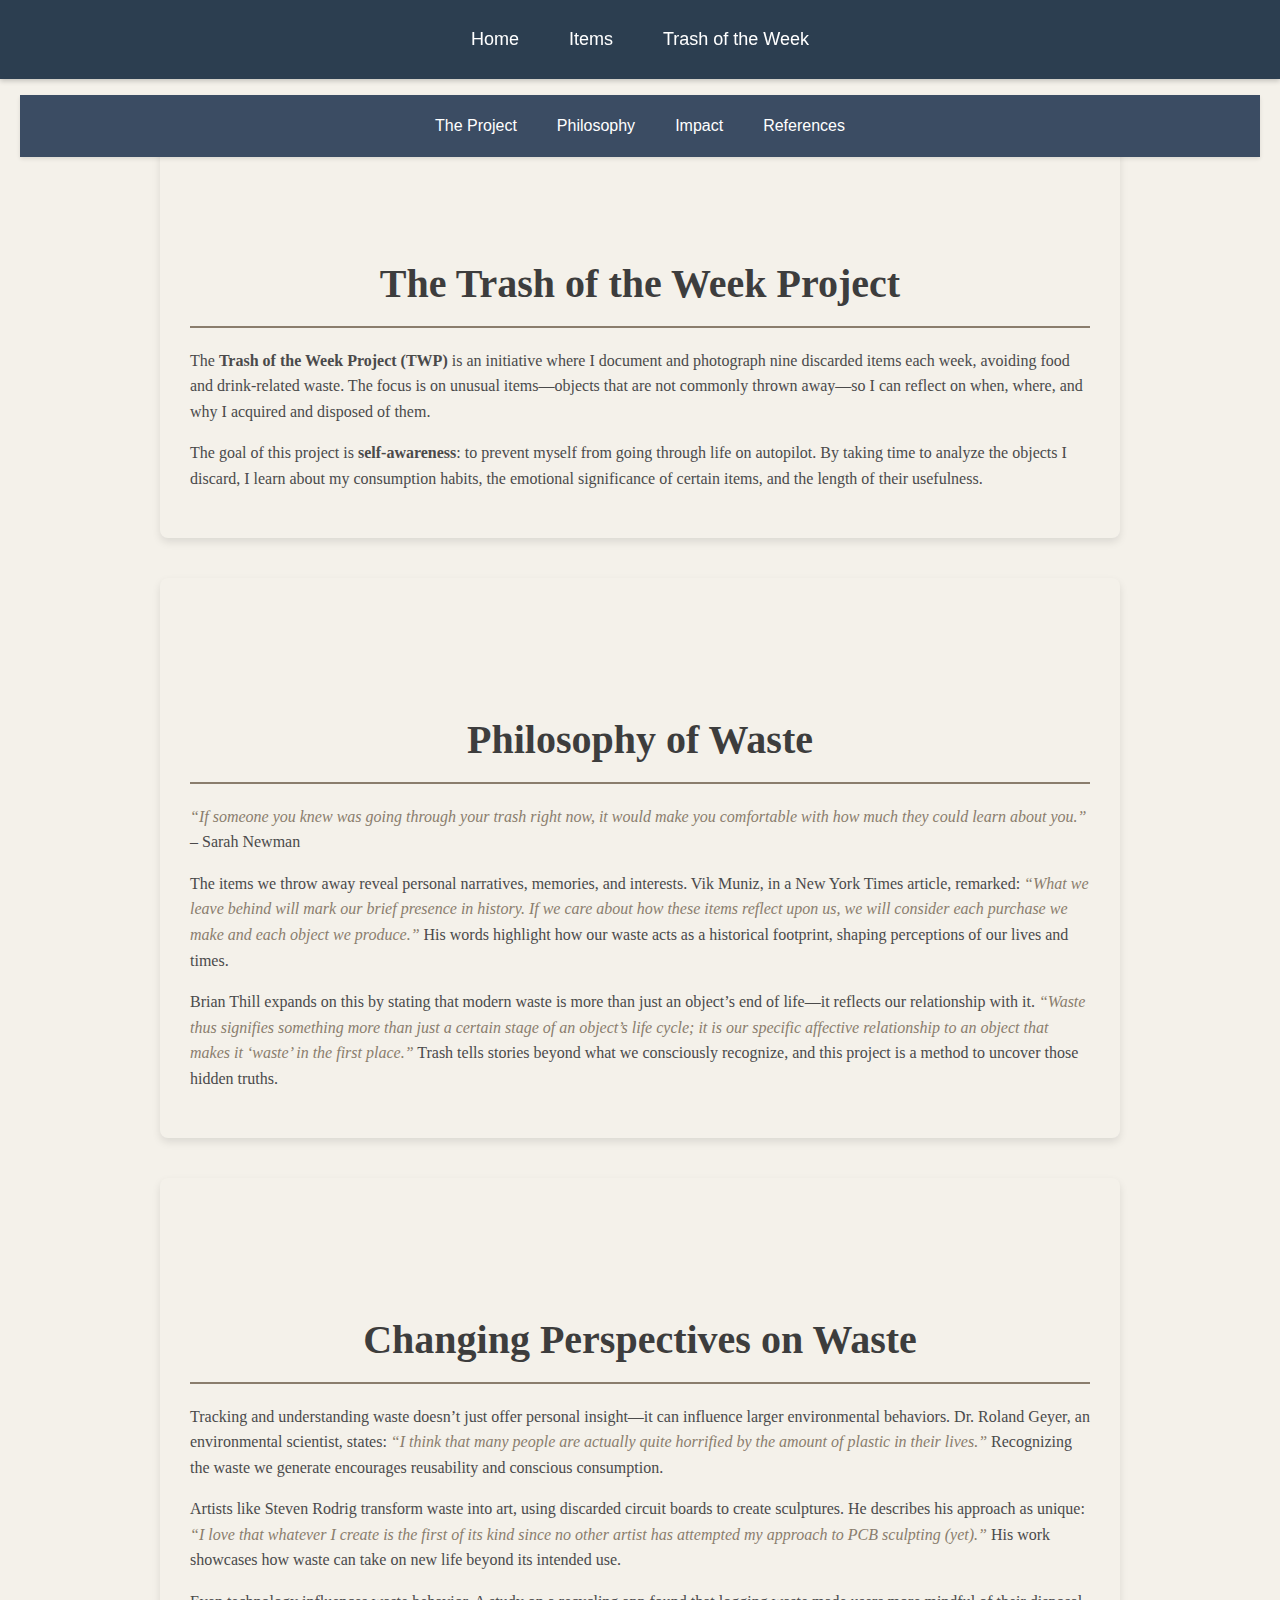
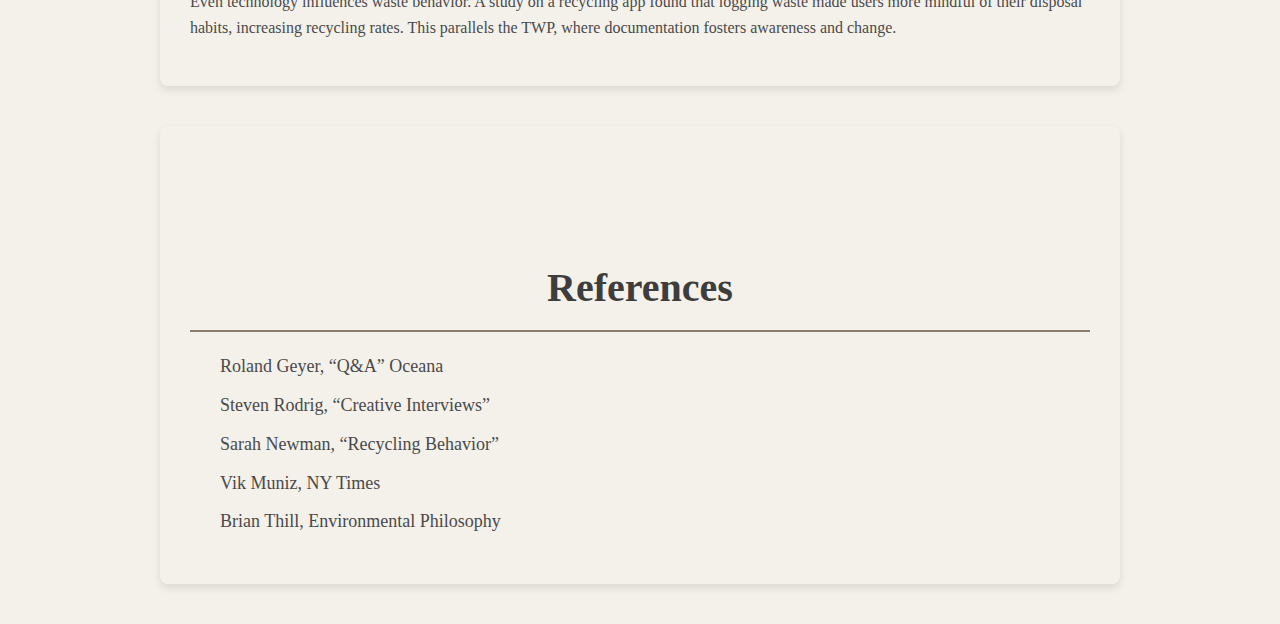
<file: about.html>
<!DOCTYPE html>
<html lang="en">
<head>
    <meta charset="UTF-8">
    <meta name="viewport" content="width=device-width, initial-scale=1.0">
    <title>About - Trash of the Week</title>
    <link rel="stylesheet" href="clean.css">
</head>
<body>
    <nav class="navbar">
        <div class="nav-links">
            <a href="homepage.html">Home</a>
            <a href="items.html">Items</a>
            <a href="totw.html">Trash of the Week</a>
        </div>
    </nav>
    
    <nav class="sub-navbar">
        <div class="sub-nav-links">
            <a href="#project">The Project</a>
            <a href="#philosophy">Philosophy</a>
            <a href="#impact">Impact</a>
            <a href="#references">References</a>
        </div>
    </nav>
    
    <section id="project" class="about-section">
        <h2 class="section-title">The Trash of the Week Project</h2>
        <p>
            The <strong>Trash of the Week Project (TWP)</strong> is an initiative where I document and photograph nine discarded items each week, 
            avoiding food and drink-related waste. The focus is on unusual items—objects that are not commonly thrown away—so I can reflect on when, 
            where, and why I acquired and disposed of them.
        </p>
        <p>
            The goal of this project is <strong>self-awareness</strong>: to prevent myself from going through life on autopilot. By taking time to analyze the objects I discard, 
            I learn about my consumption habits, the emotional significance of certain items, and the length of their usefulness.
        </p>
    </section>

    <section id="philosophy" class="about-section">
        <h2 class="section-title">Philosophy of Waste</h2>
        <p>
            <em>“If someone you knew was going through your trash right now, it would make you comfortable with how much they could learn about you.”</em> – Sarah Newman
        </p>
        <p>
            The items we throw away reveal personal narratives, memories, and interests. Vik Muniz, in a New York Times article, 
            remarked: <em>“What we leave behind will mark our brief presence in history. If we care about how these items reflect upon us, 
            we will consider each purchase we make and each object we produce.”</em> His words highlight how our waste acts as a historical footprint, 
            shaping perceptions of our lives and times.
        </p>
        <p>
            Brian Thill expands on this by stating that modern waste is more than just an object’s end of life—it reflects our relationship with it. 
            <em>“Waste thus signifies something more than just a certain stage of an object’s life cycle; it is our specific affective relationship to an object that makes it ‘waste’ in the first place.”</em> 
            Trash tells stories beyond what we consciously recognize, and this project is a method to uncover those hidden truths.
        </p>
    </section>

    <section id="impact" class="about-section">
        <h2 class="section-title">Changing Perspectives on Waste</h2>
        <p>
            Tracking and understanding waste doesn’t just offer personal insight—it can influence larger environmental behaviors. Dr. Roland Geyer, an environmental scientist, states: 
            <em>“I think that many people are actually quite horrified by the amount of plastic in their lives.”</em> Recognizing the waste we generate encourages reusability and conscious consumption.
        </p>
        <p>
            Artists like Steven Rodrig transform waste into art, using discarded circuit boards to create sculptures. He describes his approach as unique: 
            <em>“I love that whatever I create is the first of its kind since no other artist has attempted my approach to PCB sculpting (yet).”</em> 
            His work showcases how waste can take on new life beyond its intended use.
        </p>
        <p>
            Even technology influences waste behavior. A study on a recycling app found that logging waste made users more mindful of their disposal habits, increasing recycling rates. 
            This parallels the TWP, where documentation fosters awareness and change.
        </p>
    </section>

    <section id="references" class="about-section">
        <h2 class="section-title">References</h2>
        <ul>
            <li>Roland Geyer, “Q&A” Oceana</li>
            <li>Steven Rodrig, “Creative Interviews”</li>
            <li>Sarah Newman, “Recycling Behavior”</li>
            <li>Vik Muniz, NY Times</li>
            <li>Brian Thill, Environmental Philosophy</li>
        </ul>
    </section>
</body>
</html>
</file>
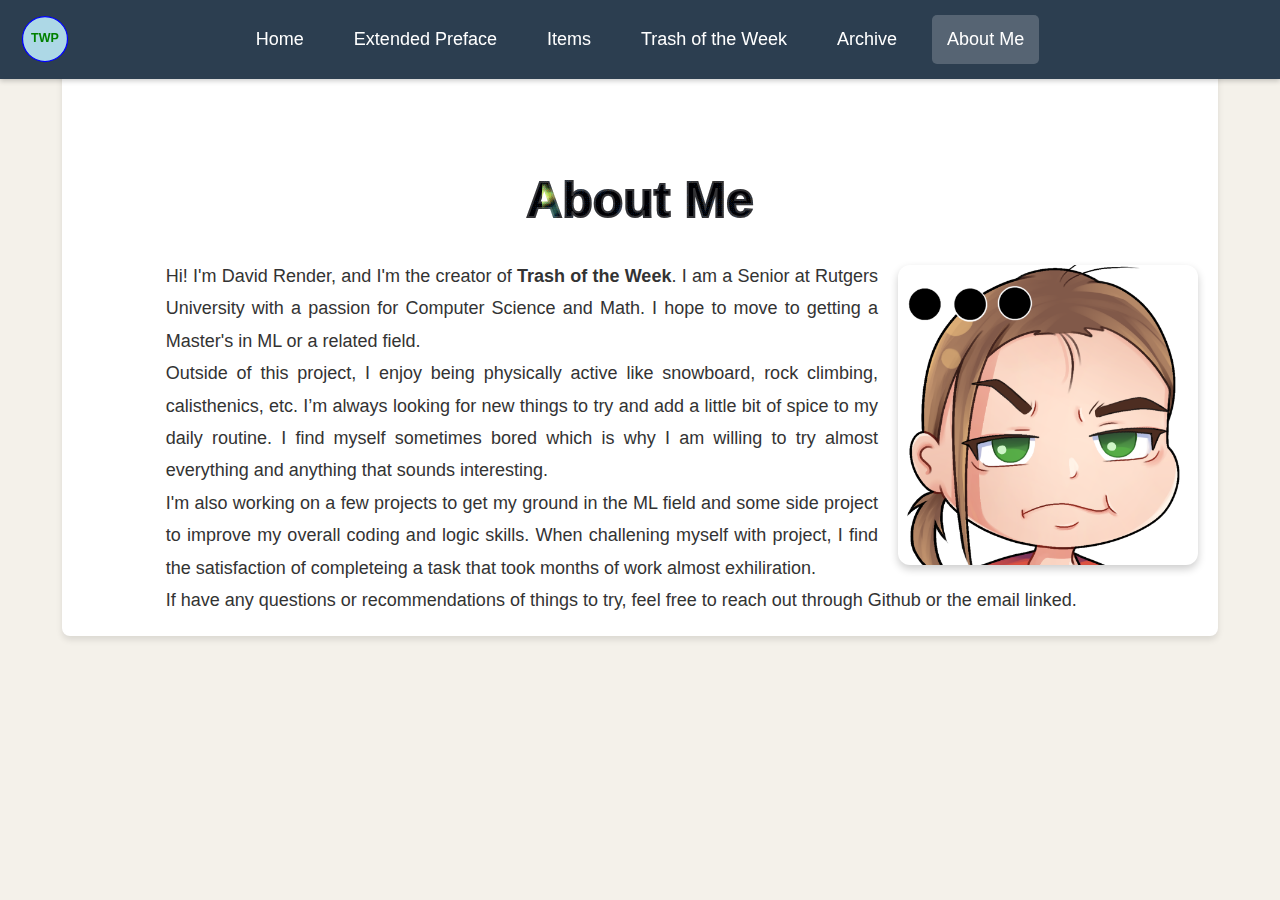
<file: aboutme.html>
<!DOCTYPE html>
<html lang="en">
<head>
    <meta charset="UTF-8">
    <meta name="viewport" content="width=device-width, initial-scale=1.0">
    <title>About Me</title>
    <link rel="stylesheet" href="clean.css">
    <link rel="stylesheet" href="https://cdnjs.cloudflare.com/ajax/libs/font-awesome/6.0.0/css/all.min.css">
</head>

<body>
    <nav class="navbar">
        <div class="nav-logo">
            <svg width="50" height="50" viewBox="0 0 200 200" xmlns="http://www.w3.org/2000/svg">
                <circle cx="100" cy="100" r="90" fill="lightblue" stroke="blue" stroke-width="5"/>
                <text x="50%" y="50%" font-size="50" font-weight="bold" fill="green" text-anchor="middle" alignment-baseline="middle">TWP</text>
            </svg>
        </div>
        <div class="nav-links">
            <a href="homepage.html">Home</a>
            <a href="extpreface.html">Extended Preface</a>
            <a href="items.html">Items</a>
            <a href="totw.html">Trash of the Week</a>
            <a href="archive.html">Archive</a>
            <a href="aboutme.html" class="current-page">About Me</a>
        </div>
    </nav>

    <div class="wrapper">
        <h1 class="aboutme-title">About Me</h1>
        
        <div class="about-me-section">
            <img src="./images/self-pic.jpg" alt="Profile Picture" class="profile-pic">
            
            <p>
                Hi! I'm David Render, and I'm the creator of <strong>Trash of the Week</strong>. 
                I am a Senior at Rutgers University with a passion for Computer Science and Math.
                I hope to move to getting a Master's in ML or a related field.
            </p>
            <p>
                Outside of this project, I enjoy being physically active like snowboard, rock climbing, calisthenics, etc. 
                I’m always looking for new things to try and add a little bit of spice to my daily routine.
                I find myself sometimes bored which is why I am willing to try almost everything and anything that sounds interesting.
            </p>
            <p>
                I'm also working on a few projects to get my ground in the ML field and some side project to improve my overall coding and logic skills.
                When challening myself with project, I find the satisfaction of completeing a task that took months of work almost exhiliration.
            </p>
            <p>
                If have any questions or recommendations of things to try, feel free to reach out through Github or the email linked.
            </p>
        </div>
    </div>
</body>
</html>
</file>
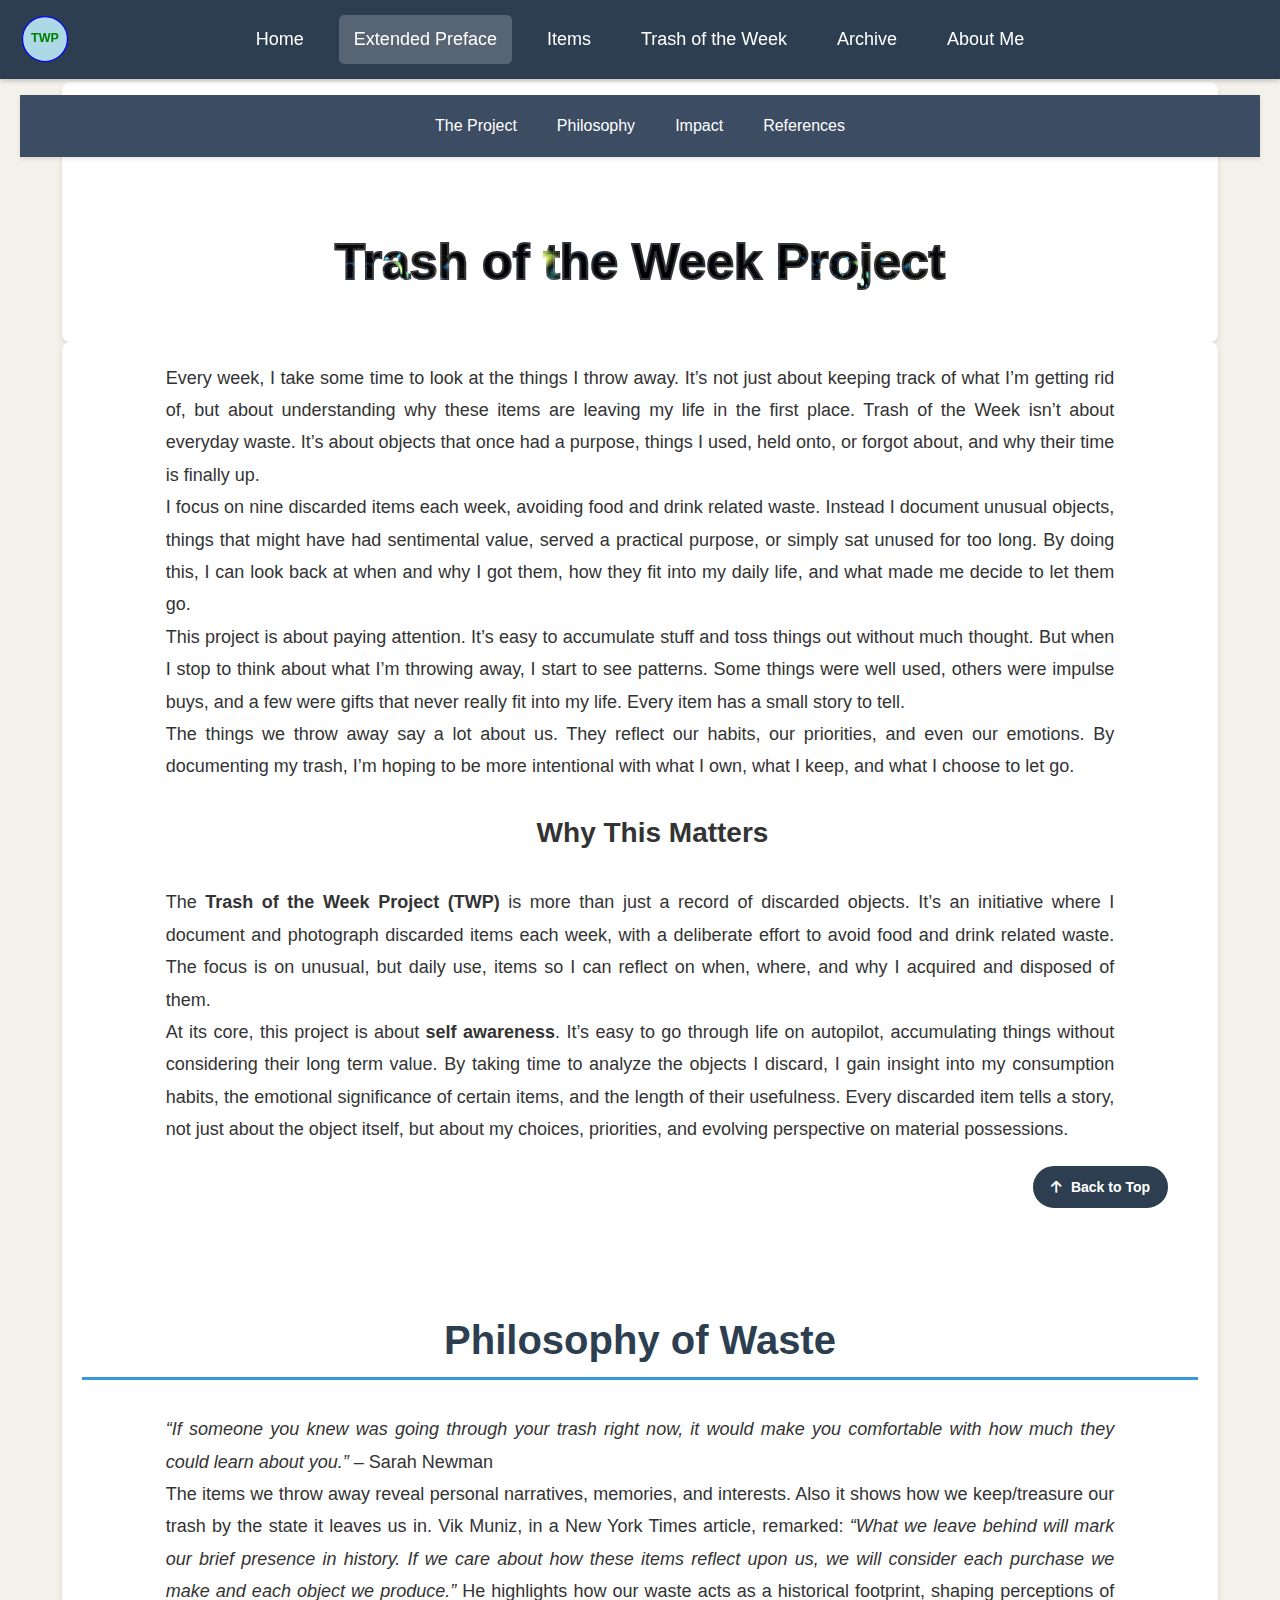
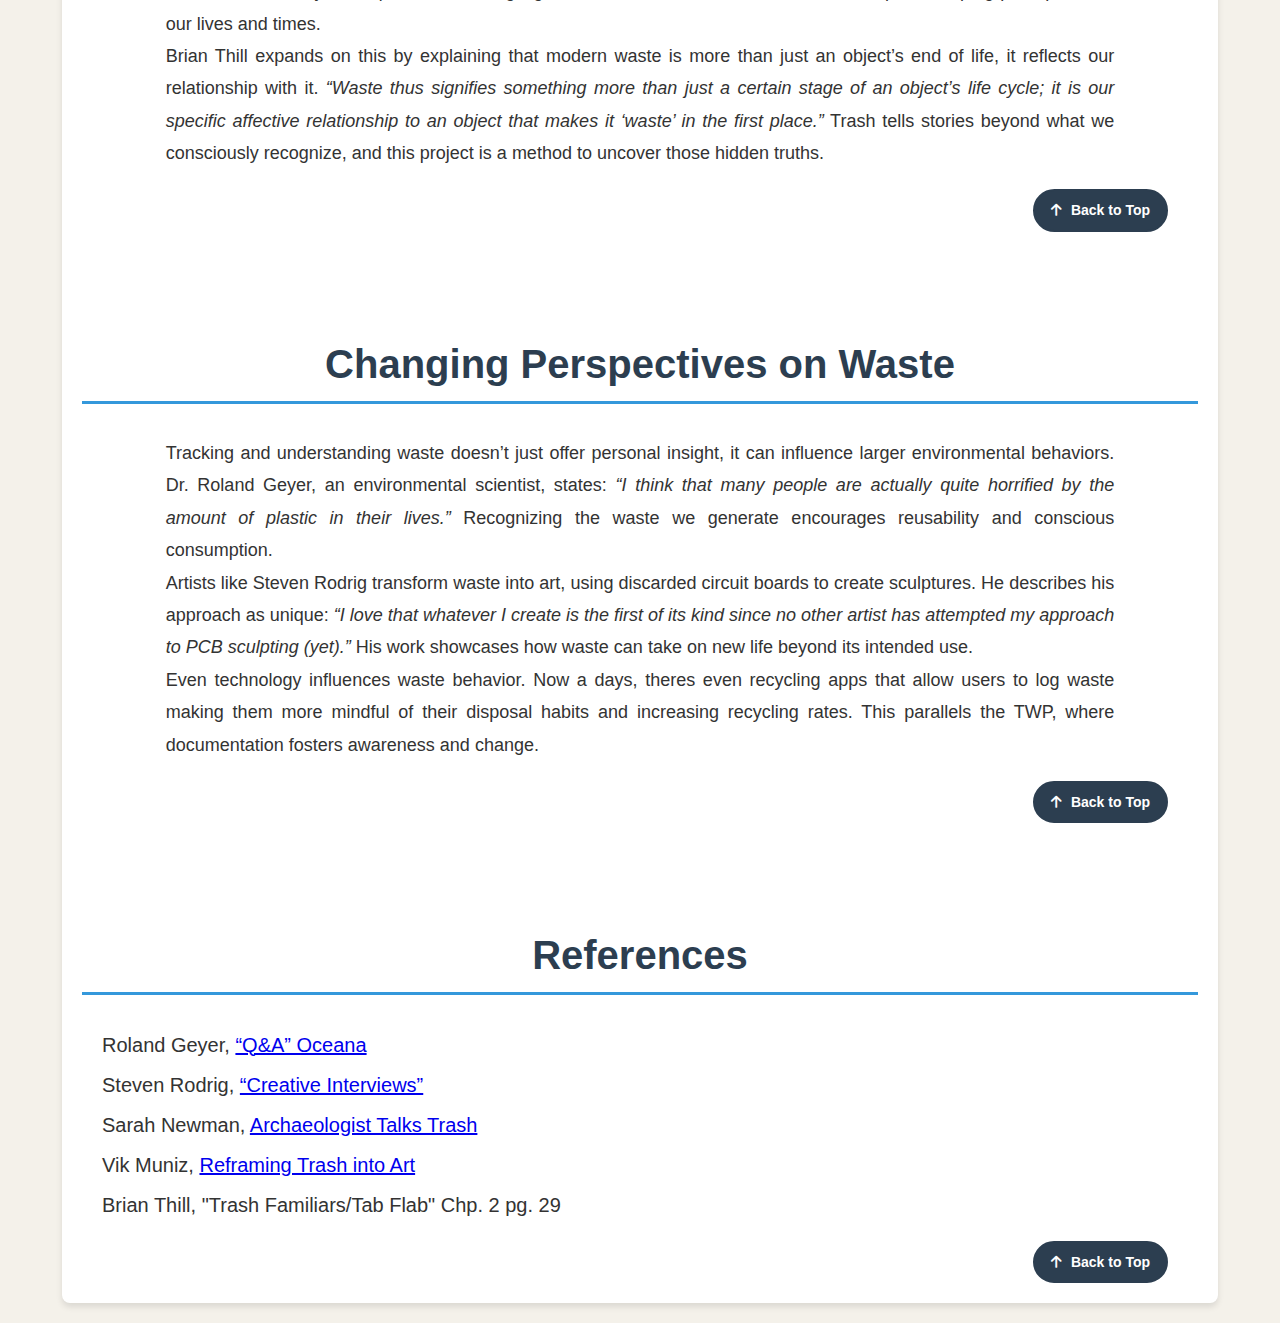
<file: extpreface.html>
<!DOCTYPE html>
<html lang="en">
<head>
    <meta charset="UTF-8">
    <meta name="viewport" content="width=device-width, initial-scale=1.0">
    <title>Expanded Preface</title>
    <link rel="stylesheet" href="clean.css">
    <link rel="stylesheet" href="https://cdnjs.cloudflare.com/ajax/libs/font-awesome/6.0.0/css/all.min.css">
</head>
<body>
    <nav class="navbar">
        <div class="nav-logo">
            <svg width="50" height="50" viewBox="0 0 200 200" xmlns="http://www.w3.org/2000/svg">
                <circle cx="100" cy="100" r="90" fill="lightblue" stroke="blue" stroke-width="5"/>
                <text x="50%" y="50%" font-size="50" font-weight="bold" fill="green" text-anchor="middle" alignment-baseline="middle">TWP</text>
            </svg>
        </div>
        <div class="nav-links">
            <a href="homepage.html">Home</a>
            <a href="extpreface.html" class="current-page">Extended Preface</a>
            <a href="items.html">Items</a>
            <a href="totw.html">Trash of the Week</a>
            <a href="archive.html">Archive</a>
            <a href="aboutme.html">About Me</a>
        </div>
    </nav>
    
    <nav class="sub-navbar">
        <div class="sub-nav-links">
            <a href="#project">The Project</a>
            <a href="#philosophy">Philosophy</a>
            <a href="#impact">Impact</a>
            <a href="#references">References</a>
        </div>
    </nav>
    
    <div class="wrapper">
        <h1 class="pref-title">Trash of the Week Project</h1>
    </div>

    <div class="wrapper">
        <section id="project" class="content-section">
            <p>
                Every week, I take some time to look at the things I throw away. It’s not just about keeping track of what I’m getting rid of, but about understanding why these items are leaving my life in the first place. 
                Trash of the Week isn’t about everyday waste. 
                It’s about objects that once had a purpose, things I used, held onto, or forgot about, and why their time is finally up.
            </p>
            <p>
                I focus on nine discarded items each week, avoiding food and drink related waste. 
                Instead I document unusual objects, things that might have had sentimental value, served a practical purpose, or simply sat unused for too long. 
                By doing this, I can look back at when and why I got them, how they fit into my daily life, and what made me decide to let them go.
            </p>
            <p>
                This project is about paying attention. 
                It’s easy to accumulate stuff and toss things out without much thought. 
                But when I stop to think about what I’m throwing away, I start to see patterns. 
                Some things were well used, others were impulse buys, and a few were gifts that never really fit into my life. 
                Every item has a small story to tell. 
            </p>
            <p>
                The things we throw away say a lot about us. 
                They reflect our habits, our priorities, and even our emotions. 
                By documenting my trash, I’m hoping to be more intentional with what I own, what I keep, and what I choose to let go.
            </p>
            
            <h3 class="about-section-title">Why This Matters</h3>
            
            <p>
                The <strong>Trash of the Week Project (TWP)</strong> is more than just a record of discarded objects. 
                It’s an initiative where I document and photograph discarded items each week, with a deliberate effort to avoid food and drink related waste. 
                The focus is on unusual, but daily use, items so I can reflect on when, where, and why I acquired and disposed of them.
            </p>
            <p>
                At its core, this project is about <strong>self awareness</strong>. 
                It’s easy to go through life on autopilot, accumulating things without considering their long term value. 
                By taking time to analyze the objects I discard, I gain insight into my consumption habits, the emotional significance of certain items, and the length of their usefulness. 
                Every discarded item tells a story, not just about the object itself, but about my choices, priorities, and evolving perspective on material possessions.
            </p>

            <div class="back-to-top">
                <a href="#top"><i class="fas fa-arrow-up"></i> Back to Top</a>
            </div>
        </section>

        <section id="philosophy" class="content-section">
            <h2 class="section-title">Philosophy of Waste</h2>
            <p>
                <em>“If someone you knew was going through your trash right now, it would make you comfortable with how much they could learn about you.”</em> – Sarah Newman
            </p>
            <p>
                The items we throw away reveal personal narratives, memories, and interests. 
                Also it shows how we keep/treasure our trash by the state it leaves us in.
                Vik Muniz, in a New York Times article, remarked: 
                <em>“What we leave behind will mark our brief presence in history. If we care about how these items reflect upon us, we will consider each purchase we make and each object we produce.”</em> 
                He highlights how our waste acts as a historical footprint, shaping perceptions of our lives and times.
            </p>
            <p>
                Brian Thill expands on this by explaining that modern waste is more than just an object’s end of life, it reflects our relationship with it. 
                <em>“Waste thus signifies something more than just a certain stage of an object’s life cycle; it is our specific affective relationship to an object that makes it ‘waste’ in the first place.”</em> 
                Trash tells stories beyond what we consciously recognize, and this project is a method to uncover those hidden truths.
            </p>

            <div class="back-to-top">
                <a href="#top"><i class="fas fa-arrow-up"></i> Back to Top</a>
            </div>
        </section>

        <section id="impact" class="content-section">
            <h2 class="section-title">Changing Perspectives on Waste</h2>
            <p>
                Tracking and understanding waste doesn’t just offer personal insight, it can influence larger environmental behaviors. 
                Dr. Roland Geyer, an environmental scientist, states: 
                <em>“I think that many people are actually quite horrified by the amount of plastic in their lives.”</em> 
                Recognizing the waste we generate encourages reusability and conscious consumption. 
            </p>
            <p>
                Artists like Steven Rodrig transform waste into art, using discarded circuit boards to create sculptures. 
                He describes his approach as unique: 
                <em>“I love that whatever I create is the first of its kind since no other artist has attempted my approach to PCB sculpting (yet).”</em> 
                His work showcases how waste can take on new life beyond its intended use. 
            </p>
            <p>
                Even technology influences waste behavior. 
                Now a days, theres even recycling apps that allow users to log waste making them more mindful of their disposal habits and increasing recycling rates. 
                This parallels the TWP, where documentation fosters awareness and change. 
            </p>

            <div class="back-to-top">
                <a href="#top"><i class="fas fa-arrow-up"></i> Back to Top</a>
            </div>
        </section>

        <section id="references" class="content-section">
            <h2 class="section-title">References</h2>
            <ul>
                <li>Roland Geyer, <a href="https://oceana.org/blog/qa-industrial-ecologist-roland-geyer-and-journalist-bennett-murray-plastic-pollution-and/">“Q&A” Oceana</a></li>
                <li>Steven Rodrig, <a href="https://redroaddesign.blogspot.com/2011/11/creative-interviews-steven-rodrig.html">“Creative Interviews”</a></li>
                <li>Sarah Newman, <a href="https://news.uchicago.edu/story/archaeologist-talks-trash">Archaeologist Talks Trash</a></li>
                <li>Vik Muniz, <a href="https://www.nytimes.com/2023/12/06/special-series/vik-muniz-brazil-garbage-art.html">Reframing Trash into Art</a></li>
                <li>Brian Thill, "Trash Familiars/Tab Flab" Chp. 2 pg. 29</li>
            </ul>

            <div class="back-to-top">
                <a href="#top"><i class="fas fa-arrow-up"></i> Back to Top</a>
            </div>
        </section>
    </div>
</body>
</html>
</file>
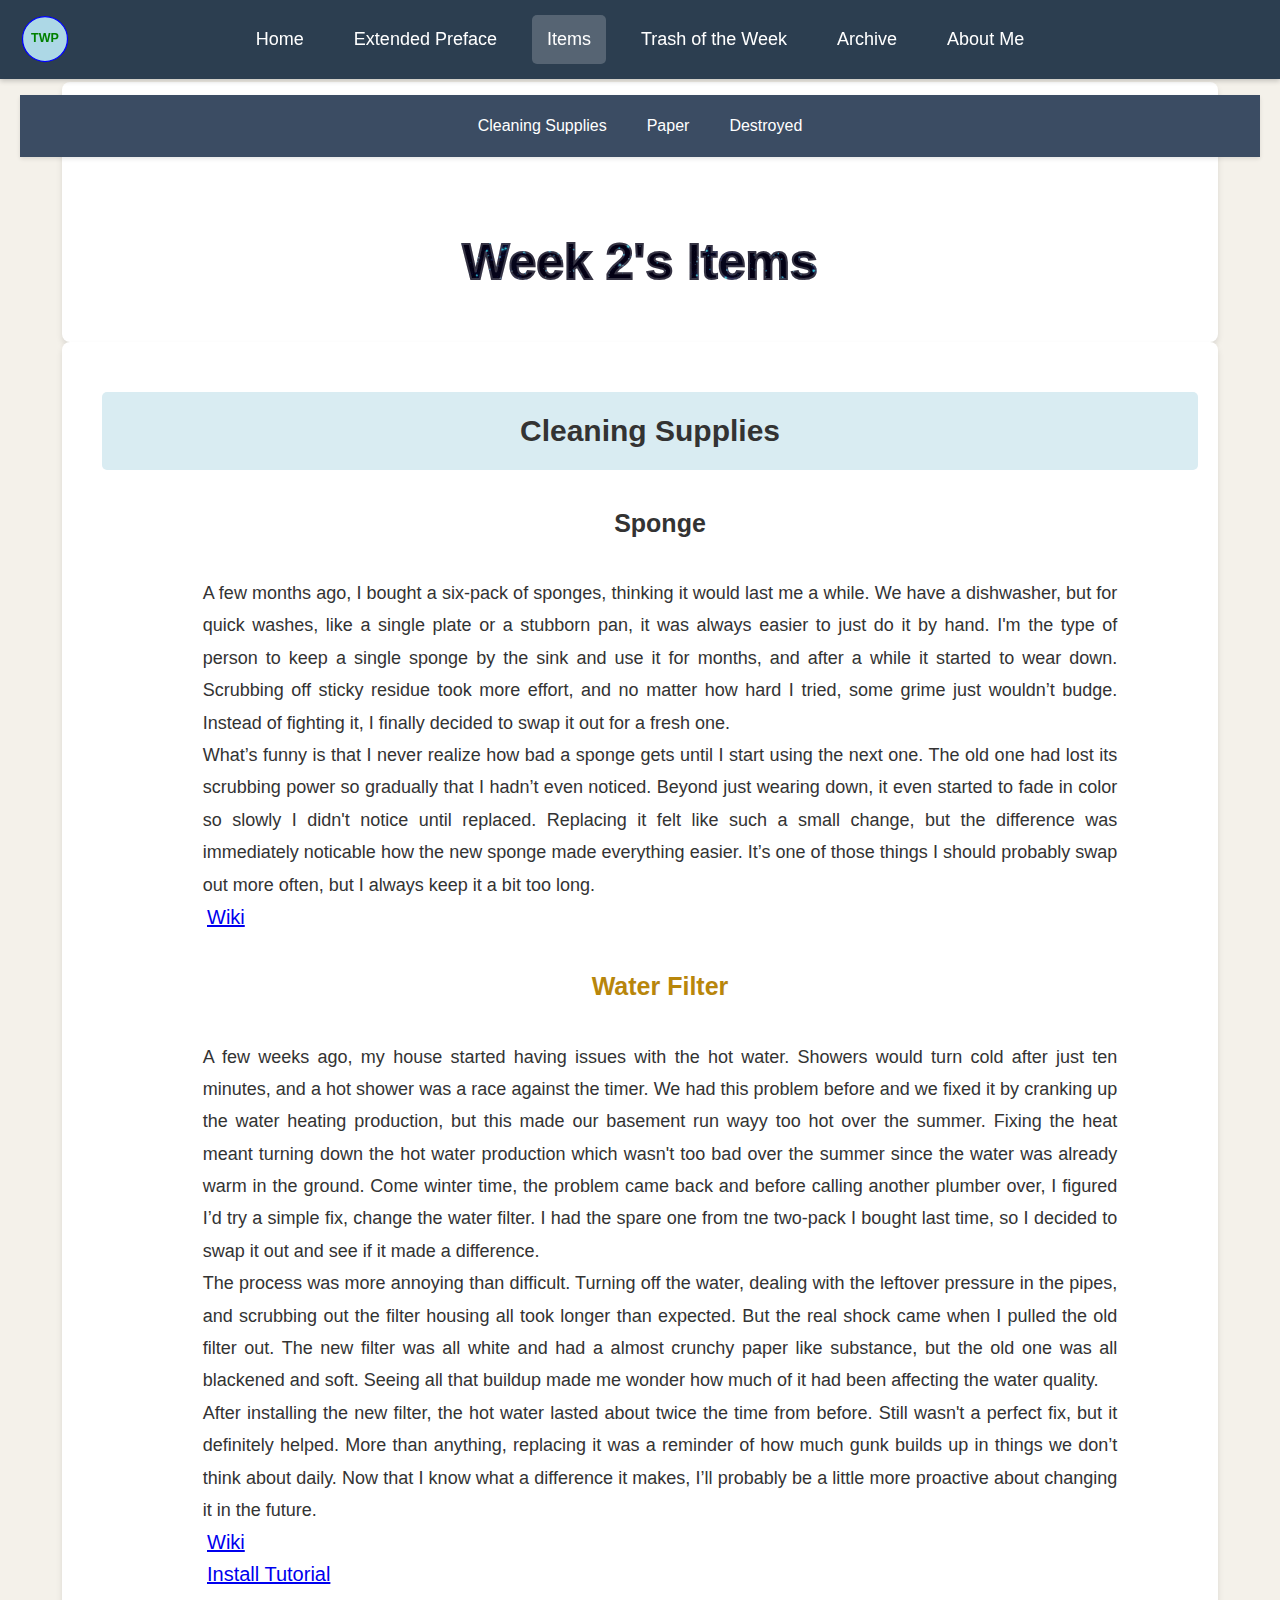
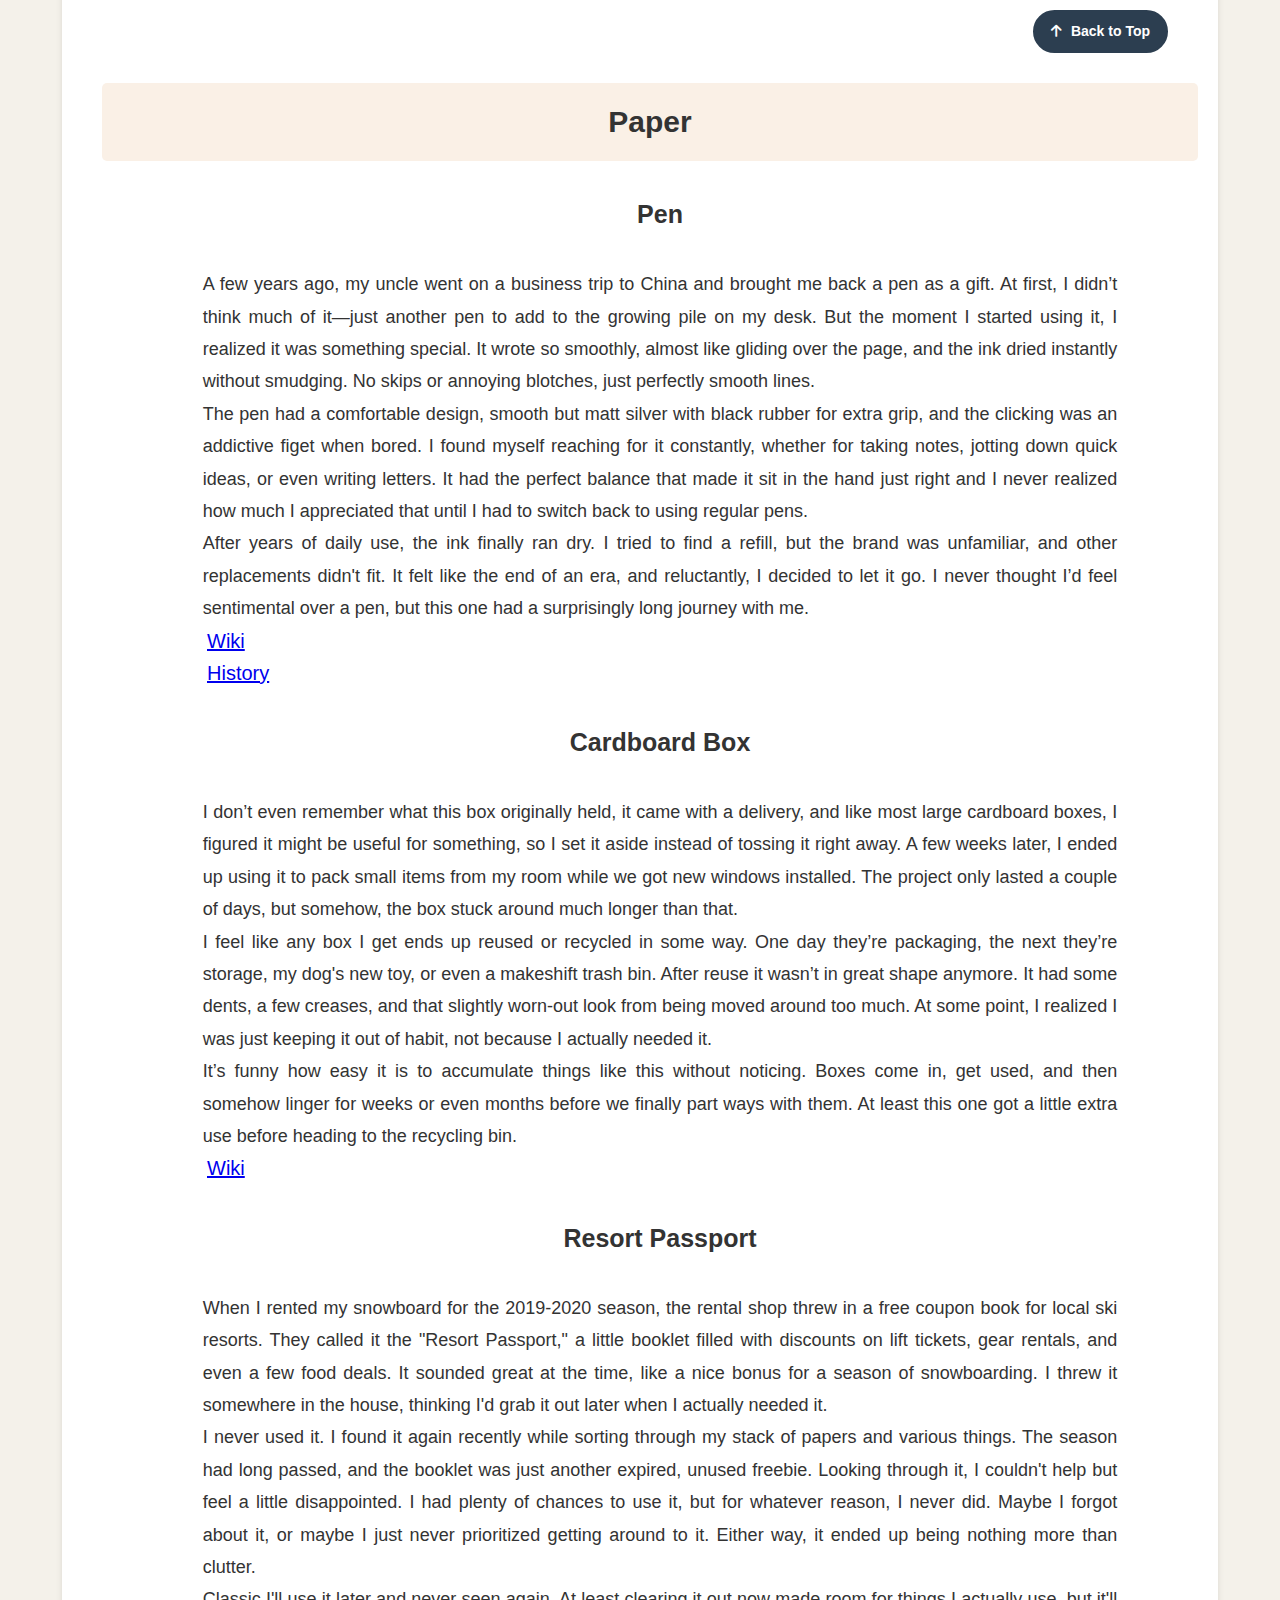
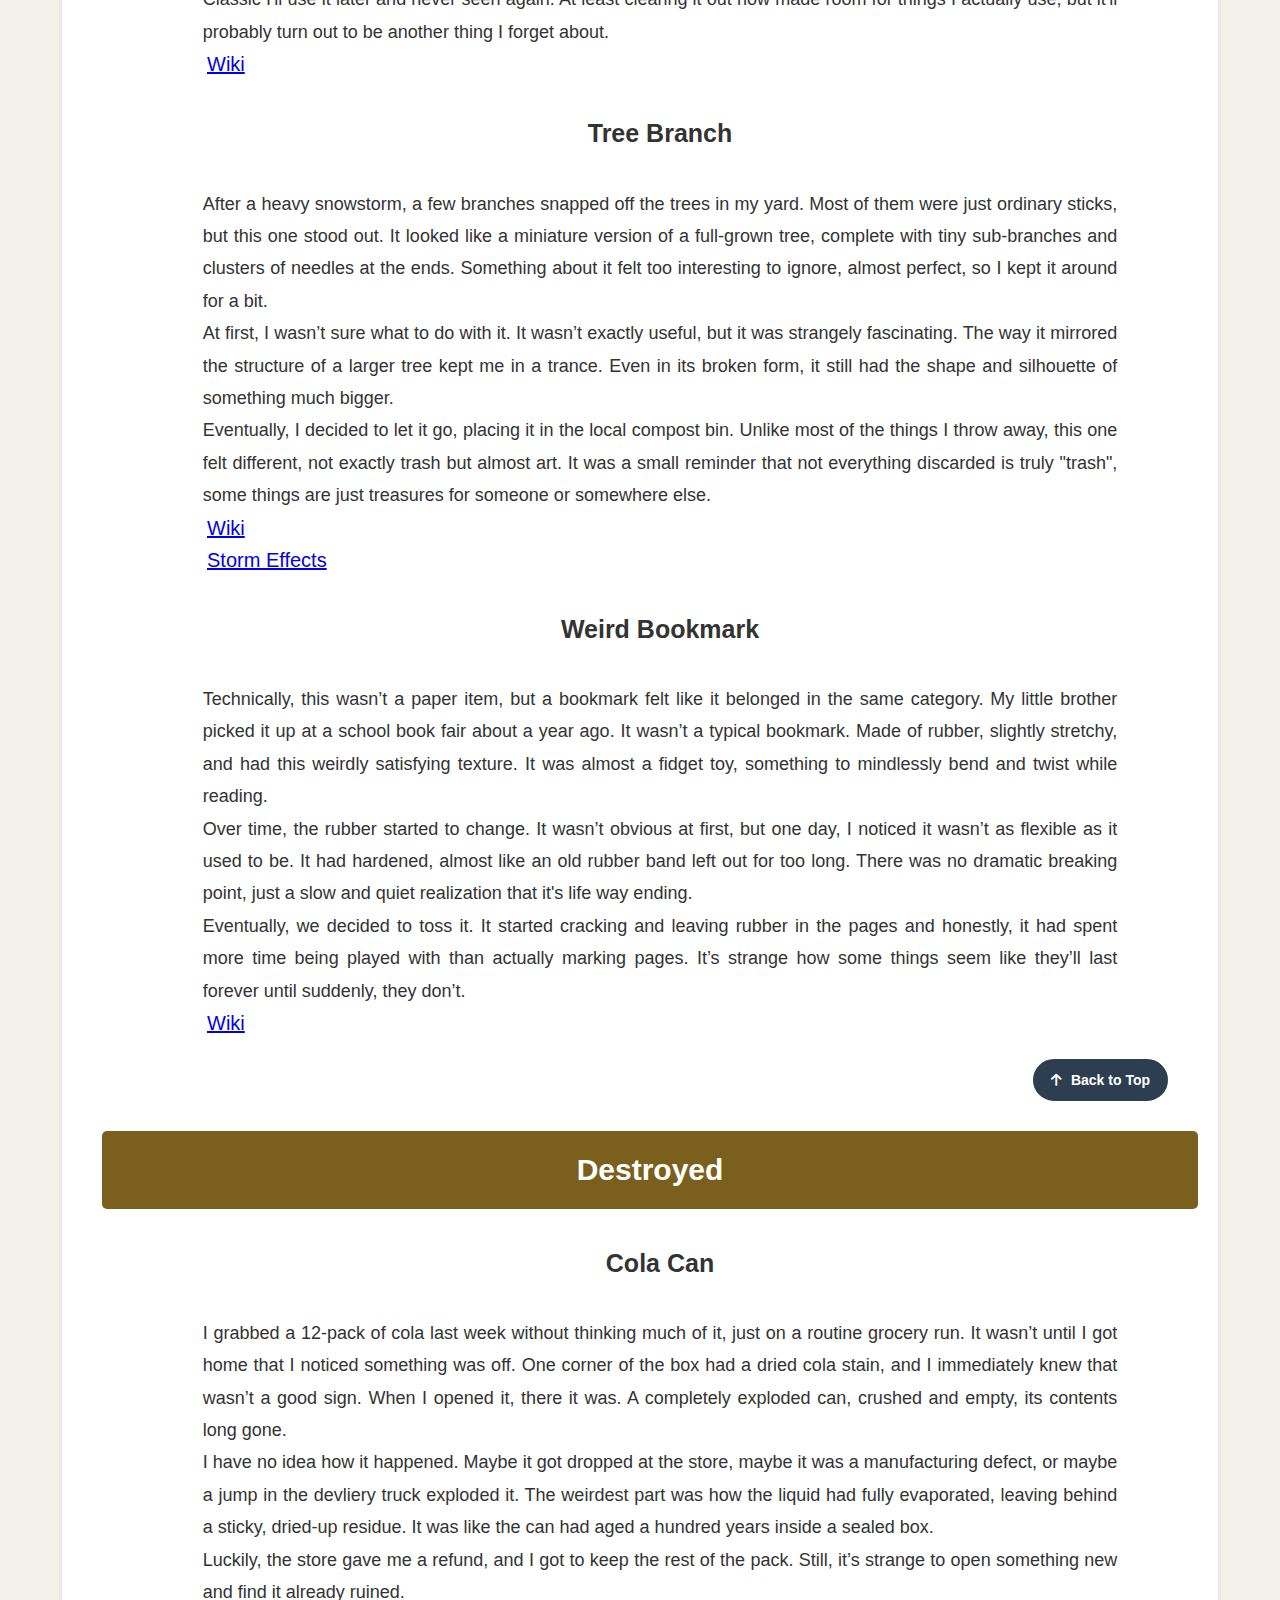
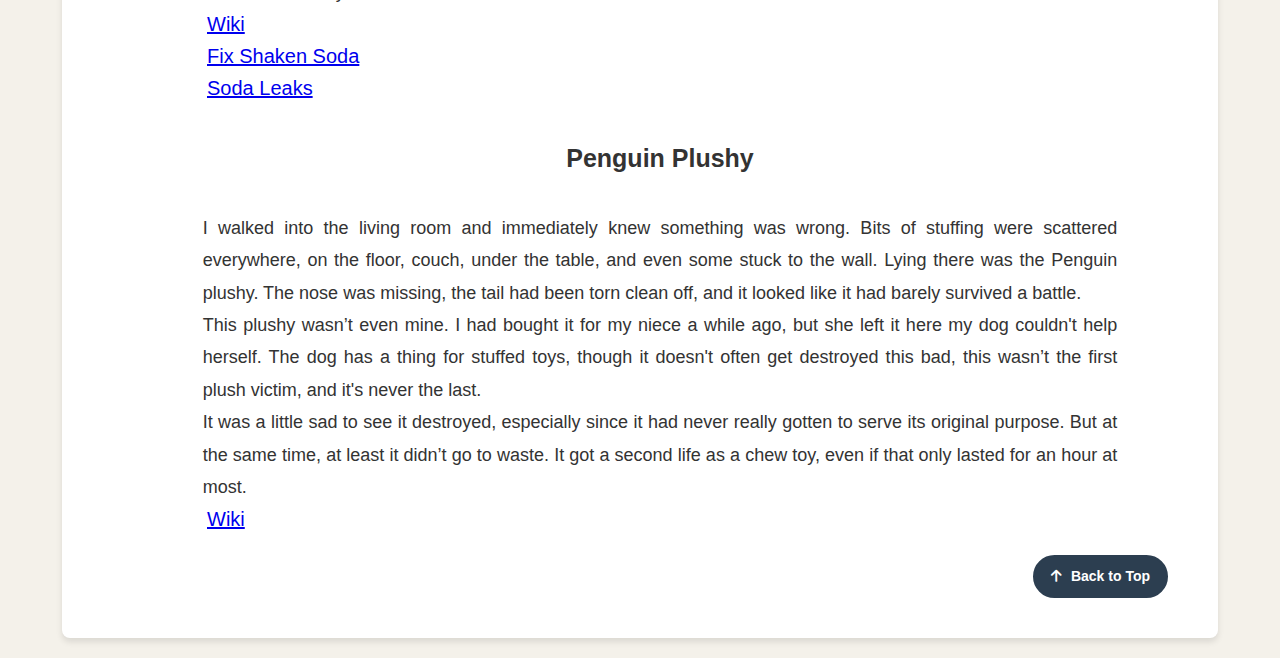
<file: items.html>
<!DOCTYPE html>
<html lang="en">
<head>
    <meta charset="UTF-8">
    <meta name="viewport" content="width=device-width, initial-scale=1.0">
    <title>Items Overview</title>
    <link rel="stylesheet" href="clean.css">
    <link rel="stylesheet" href="https://cdnjs.cloudflare.com/ajax/libs/font-awesome/6.0.0/css/all.min.css">
</head>
<body>
    <nav class="navbar">
        <div class="nav-logo">
            <svg width="50" height="50" viewBox="0 0 200 200" xmlns="http://www.w3.org/2000/svg">
                <circle cx="100" cy="100" r="90" fill="lightblue" stroke="blue" stroke-width="5"/>
                <text x="50%" y="50%" font-size="50" font-weight="bold" fill="green" text-anchor="middle" alignment-baseline="middle">TWP</text>
            </svg>
        </div>
        <div class="nav-links">
            <a href="homepage.html">Home</a>
            <a href="extpreface.html">Extended Preface</a>
            <a href="items.html" class="current-page">Items</a>
            <a href="totw.html">Trash of the Week</a>
            <a href="archive.html">Archive</a>
            <a href="aboutme.html">About Me</a>
        </div>
    </nav>
    
    <nav class="sub-navbar">
        <div class="sub-nav-links">
            <a href="#cleaning-supplies">Cleaning Supplies</a>
            <a href="#paper">Paper</a>
            <a href="#destroyed">Destroyed</a>
        </div>
    </nav>

    <div class="wrapper">
        <h1 class="items-title">Week 2's Items</h1>
    </div>

    <div class="wrapper">
        <ul>
            <li><h3 id="cleaning-supplies" class="category cleaning-supplies">Cleaning Supplies</h3>
                <ul>
                    <li><h4 class="item-title" id="sponge">Sponge</h4>
                        <p>
                            A few months ago, I bought a six-pack of sponges, thinking it would last me a while. 
                            We have a dishwasher, but for quick washes, like a single plate or a stubborn pan, it was always easier to just do it by hand. 
                            I'm the type of person to keep a single sponge by the sink and use it for months, and after a while it started to wear down.
                            Scrubbing off sticky residue took more effort, and no matter how hard I tried, some grime just wouldn’t budge. 
                            Instead of fighting it, I finally decided to swap it out for a fresh one.
                        </p>
                        <p>
                            What’s funny is that I never realize how bad a sponge gets until I start using the next one. 
                            The old one had lost its scrubbing power so gradually that I hadn’t even noticed. 
                            Beyond just wearing down, it even started to fade in color so slowly I didn't notice until replaced. 
                            Replacing it felt like such a small change, but the difference was immediately noticable how the new sponge made everything easier. 
                            It’s one of those things I should probably swap out more often, but I always keep it a bit too long.
                        </p>
                        <div class="wiki-container">
                            <a href="https://en.wikipedia.org/wiki/Sponge_(material)" class="wiki-link" target="_blank">Wiki</a>
                        </div>
                    </li>                    
                    <li><h4 class="item-title" id="filter"><a href="totw.html" class="totw-link">Water Filter</a></h4>
                        <p>
                            A few weeks ago, my house started having issues with the hot water.
                            Showers would turn cold after just ten minutes, and a hot shower was a race against the timer. 
                            We had this problem before and we fixed it by cranking up the water heating production, but this made our basement run wayy too hot over the summer.
                            Fixing the heat meant turning down the hot water production which wasn't too bad over the summer since the water was already warm in the ground.
                            Come winter time, the problem came back and before calling another plumber over, I figured I’d try a simple fix, change the water filter. 
                            I had the spare one from tne two-pack I bought last time, so I decided to swap it out and see if it made a difference.
                        </p>
                        <p>
                            The process was more annoying than difficult. 
                            Turning off the water, dealing with the leftover pressure in the pipes, and scrubbing out the filter housing all took longer than expected. 
                            But the real shock came when I pulled the old filter out. 
                            The new filter was all white and had a almost crunchy paper like substance, but the old one was all blackened and soft. 
                            Seeing all that buildup made me wonder how much of it had been affecting the water quality.
                        </p>
                        <p>
                            After installing the new filter, the hot water lasted about twice the time from before. 
                            Still wasn't a perfect fix, but it definitely helped. 
                            More than anything, replacing it was a reminder of how much gunk builds up in things we don’t think about daily. 
                            Now that I know what a difference it makes, I’ll probably be a little more proactive about changing it in the future. 
                        </p>
                        <div class="wiki-container">
                            <a href="https://en.wikipedia.org/wiki/Water_filter" class="wiki-link" target="_blank">Wiki</a>
                        </div>
                        <div class="wiki-container">
                            <a href="https://www.homedepot.com/c/ah/how-to-install-a-whole-house-water-filter/9ba683603be9fa5395fab90622266e5">Install Tutorial</a>
                        </div>
                    </li>
                    
                </ul>
            </li>

            <div class="back-to-top">
                <a href="#top"><i class="fas fa-arrow-up"></i> Back to Top</a>
            </div>

            <li><h3 id="paper" class="category paper">Paper</h3>
                <ul>
                    <li><h4 class="item-title" id="pen">Pen</h4>
                        <p>
                            A few years ago, my uncle went on a business trip to China and brought me back a pen as a gift. 
                            At first, I didn’t think much of it—just another pen to add to the growing pile on my desk. 
                            But the moment I started using it, I realized it was something special. 
                            It wrote so smoothly, almost like gliding over the page, and the ink dried instantly without smudging. 
                            No skips or annoying blotches, just perfectly smooth lines.
                        </p>
                        <p>
                            The pen had a comfortable design, smooth but matt silver with black rubber for extra grip, and the clicking was an addictive figet when bored. 
                            I found myself reaching for it constantly, whether for taking notes, jotting down quick ideas, or even writing letters. 
                            It had the perfect balance that made it sit in the hand just right and I never realized how much I appreciated that until I had to switch back to using regular pens.
                        </p>
                        <p>
                            After years of daily use, the ink finally ran dry. I tried to find a refill, but the brand was unfamiliar, and other replacements didn't fit. 
                            It felt like the end of an era, and reluctantly, I decided to let it go. 
                            I never thought I’d feel sentimental over a pen, but this one had a surprisingly long journey with me. 
                        </p>
                        <div class="wiki-container">
                            <a href="https://en.wikipedia.org/wiki/Pen" class="wiki-link" target="_blank">Wiki</a>
                        </div>
                        <div class="wiki-container">
                            <a href="https://www.executivepensdirect.com/en-us/blogs/help-advice/the-history-of-pens">History</a>
                        </div>
                    </li>
                    
                    <li><h4 class="item-title" id="box">Cardboard Box</h4>
                        <p>
                            I don’t even remember what this box originally held, it came with a delivery, and like most large cardboard boxes, 
                            I figured it might be useful for something, so I set it aside instead of tossing it right away. 
                            A few weeks later, I ended up using it to pack small items from my room while we got new windows installed. 
                            The project only lasted a couple of days, but somehow, the box stuck around much longer than that.
                        </p>
                        <p>
                            I feel like any box I get ends up reused or recycled in some way. 
                            One day they’re packaging, the next they’re storage, my dog's new toy, or even a makeshift trash bin. 
                            After reuse it wasn’t in great shape anymore. 
                            It had some dents, a few creases, and that slightly worn-out look from being moved around too much. 
                            At some point, I realized I was just keeping it out of habit, not because I actually needed it. 
                        </p>
                        <p>
                            It’s funny how easy it is to accumulate things like this without noticing. 
                            Boxes come in, get used, and then somehow linger for weeks or even months before we finally part ways with them. 
                            At least this one got a little extra use before heading to the recycling bin.
                        </p>
                        <div class="wiki-container">
                            <a href="https://en.wikipedia.org/wiki/Cardboard_box" class="wiki-link" target="_blank">Wiki</a>
                        </div>
                    </li>                    
                    <li><h4 class="item-title" id="passport">Resort Passport</h4>
                        <p>
                            When I rented my snowboard for the 2019-2020 season, the rental shop threw in a free coupon book for local ski resorts. 
                            They called it the "Resort Passport," a little booklet filled with discounts on lift tickets, gear rentals, and even a few food deals. 
                            It sounded great at the time, like a nice bonus for a season of snowboarding. 
                            I threw it somewhere in the house, thinking I'd grab it out later when I actually needed it.
                        </p>
                        <p>
                            I never used it. I found it again recently while sorting through my stack of papers and various things. 
                            The season had long passed, and the booklet was just another expired, unused freebie. 
                            Looking through it, I couldn't help but feel a little disappointed. 
                            I had plenty of chances to use it, but for whatever reason, I never did. 
                            Maybe I forgot about it, or maybe I just never prioritized getting around to it. 
                            Either way, it ended up being nothing more than clutter.
                        </p>
                        <p>
                            Classic I'll use it later and never seen again. 
                            At least clearing it out now made room for things I actually use, but it'll probably turn out to be another thing I forget about.
                        </p>
                        <div class="wiki-container">
                            <a href="https://en.wikipedia.org/wiki/Coupon" class="wiki-link" target="_blank">Wiki</a>
                        </div>
                    </li>                    
                    <li><h4 class="item-title" id="tree">Tree Branch</h4>
                        <p>
                            After a heavy snowstorm, a few branches snapped off the trees in my yard. 
                            Most of them were just ordinary sticks, but this one stood out. 
                            It looked like a miniature version of a full-grown tree, complete with tiny sub-branches and clusters of needles at the ends. 
                            Something about it felt too interesting to ignore, almost perfect, so I kept it around for a bit.
                        </p>
                        <p>
                            At first, I wasn’t sure what to do with it. 
                            It wasn’t exactly useful, but it was strangely fascinating. 
                            The way it mirrored the structure of a larger tree kept me in a trance. 
                            Even in its broken form, it still had the shape and silhouette of something much bigger. 
                        </p>
                        <p>
                            Eventually, I decided to let it go, placing it in the local compost bin. 
                            Unlike most of the things I throw away, this one felt different, not exactly trash but almost art. 
                            It was a small reminder that not everything discarded is truly "trash", some things are just treasures for someone or somewhere else.
                        </p>
                        <div class="wiki-container">
                            <a href="https://en.wikipedia.org/wiki/Branch" class="wiki-link" target="_blank">Wiki</a>
                        </div>
                        <div class="wiki-container">
                            <a href="https://www.blackhawktreeinc.com/how-do-storms-affect-your-trees/">Storm Effects</a>
                        </div>
                    </li>                    
                    <li><h4 class="item-title" id="bookmark">Weird Bookmark</h4>
                        <p>
                            Technically, this wasn’t a paper item, but a bookmark felt like it belonged in the same category. 
                            My little brother picked it up at a school book fair about a year ago. 
                            It wasn’t a typical bookmark. Made of rubber, slightly stretchy, and had this weirdly satisfying texture. 
                            It was almost a fidget toy, something to mindlessly bend and twist while reading.
                        </p>
                        <p>
                            Over time, the rubber started to change. 
                            It wasn’t obvious at first, but one day, I noticed it wasn’t as flexible as it used to be. 
                            It had hardened, almost like an old rubber band left out for too long. 
                            There was no dramatic breaking point, just a slow and quiet realization that it's life way ending.
                        </p>
                        <p>
                            Eventually, we decided to toss it. 
                            It started cracking and leaving rubber in the pages and honestly, 
                            it had spent more time being played with than actually marking pages. 
                            It’s strange how some things seem like they’ll last forever until suddenly, they don’t.
                        </p>
                        <div class="wiki-container">
                            <a href="https://en.wikipedia.org/wiki/Bookmark" class="wiki-link" target="_blank">Wiki</a>
                        </div>
                    </li>                    
                </ul>
            </li>

            <div class="back-to-top">
                <a href="#top"><i class="fas fa-arrow-up"></i> Back to Top</a>
            </div>

            <li><h3 id="destroyed" class="category destroyed">Destroyed</h3>
                <ul>
                    <li><h4 class="item-title" id="cola">Cola Can</h4>
                        <p>
                            I grabbed a 12-pack of cola last week without thinking much of it, just on a routine grocery run. 
                            It wasn’t until I got home that I noticed something was off. 
                            One corner of the box had a dried cola stain, and I immediately knew that wasn’t a good sign. 
                            When I opened it, there it was. 
                            A completely exploded can, crushed and empty, its contents long gone.
                        </p>
                        <p>
                            I have no idea how it happened. 
                            Maybe it got dropped at the store, maybe it was a manufacturing defect, 
                            or maybe a jump in the devliery truck exploded it. 
                            The weirdest part was how the liquid had fully evaporated, leaving behind a sticky, dried-up residue. 
                            It was like the can had aged a hundred years inside a sealed box.
                        </p>
                        <p>
                            Luckily, the store gave me a refund, and I got to keep the rest of the pack. 
                            Still, it’s strange to open something new and find it already ruined. 
                        </p>
                        <div class="wiki-container">
                            <a href="https://en.wikipedia.org/wiki/Drink_can" class="wiki-link" target="_blank">Wiki</a>
                        </div>
                        <div class="wiki-container">
                            <a href="https://van.physics.illinois.edu/ask/listing/623">Fix Shaken Soda</a>
                        </div>
                        <div class="wiki-container">
                            <a href="https://physics.stackexchange.com/questions/279803/why-did-the-liquid-seemingly-disappear-from-some-unopened-aluminum-cans">  Soda Leaks</a>
                        </div>
                    </li>
                    <li><h4 class="item-title" id="penguin">Penguin Plushy</h4>
                        <p>
                            I walked into the living room and immediately knew something was wrong. 
                            Bits of stuffing were scattered everywhere, on the floor, couch, under the table, and even some stuck to the wall. 
                            Lying there was the Penguin plushy.
                            The nose was missing, the tail had been torn clean off, and it looked like it had barely survived a battle. 
                        </p>
                        <p>
                            This plushy wasn’t even mine. 
                            I had bought it for my niece a while ago, but she left it here my dog couldn't help herself. 
                            The dog has a thing for stuffed toys, though it doesn't often get destroyed this bad, 
                            this wasn’t the first plush victim, and it's never the last.
                        </p>
                        <p>
                            It was a little sad to see it destroyed, especially since it had never really gotten to serve its original purpose. 
                            But at the same time, at least it didn’t go to waste. 
                            It got a second life as a chew toy, even if that only lasted for an hour at most.
                        </p>
                        <div class="wiki-container">
                            <a href="https://en.wikipedia.org/wiki/Stuffed_toy" class="wiki-link" target="_blank">Wiki</a>
                        </div>
                    </li>                    
                </ul>
            </li>

            <div class="back-to-top">
                <a href="#top"><i class="fas fa-arrow-up"></i> Back to Top</a>
            </div>
        </ul>
    </div>
</body>
</html>
</file>
<file: clean.css>
/* General */
body {
    font-family: Arial, sans-serif;
    line-height: 1.6;
    color: #333;
    background-color: #f4f1ea;
    margin: 20px;
    scroll-padding-top: 100px; /* Ensures sections don't get covered by navbar */
}

/* Wrapper Styling */
.wrapper {
    font-size: 20px;
    margin: 0 auto; /* Centers the content */
    padding: 20px;
    background: white;
    box-shadow: 0px 4px 6px rgba(0, 0, 0, 0.1);
    border-radius: 8px;
    width: 90%; /* Allows expansion up to max-width */
    max-width: 1200px;
}

/* Navigation Bar */
.navbar {
    position: fixed;
    display: flex;
    align-items: center;
    justify-content: center;
    top: 0;
    left: 0;
    width: 100%;
    background: #2c3e50;
    padding: 15px 0;
    text-align: center;
    z-index: 1000;
    box-shadow: 0 2px 5px rgba(0, 0, 0, 0.2);
}

.nav-logo {
    position: absolute;
    left: 20px; 
    display: flex;
    align-items: center;
}

.nav-links {
    display: flex;
    justify-content: center;
    align-items: center;
    flex-grow: 1;
    gap: 20px;
}

.nav-links a {
    color: white;
    text-decoration: none;
    font-size: 18px;
    padding: 10px 15px;
    transition: color 0.3s ease, background 0.3s ease;
    border-radius: 5px;
}

.nav-links a:hover {
    color: #e74c3c;
    background: rgba(255, 255, 255, 0.2);
}

.navbar svg {
    display: block; /* Prevents text shifting */
    margin: 0; /* Ensures no extra space */
    padding: 0; /* Removes unwanted padding */
}

.current-page {
    background: rgba(255, 255, 255, 0.2);
}

/* Sub Navigation Bar */
.sub-navbar {
    background-color: #3b4c63; 
    padding: 10px 0; 
    text-align: center;
    width: 100%; 
    position: relative; 
    margin: 0 auto; 
    top: 75px; 
    z-index: 999;
    box-shadow: 0px 2px 4px rgba(0, 0, 0, 0.1);
}

.sub-nav-links {
    display: flex;
    justify-content: center; 
    align-items: center;
    gap: 16px; 
}

.sub-nav-links a {
    color: white;
    text-decoration: none;
    font-size: 16px;
    padding: 8px 12px; 
    transition: color 0.3s ease;
    border-radius: 4px;
}

.sub-nav-links a:hover {
    color: #f39c12;
}

.sub-navbar.scrolled {
    background: rgba(59, 76, 99, 0.9);
    box-shadow: 0px 2px 4px rgba(0, 0, 0, 0.2);
}


/* Fix Section Jump Offset */
[id] {
    scroll-margin-top: 115px;
}

/* Page Title Section */
.page-title {
    text-align: center;
    padding: 40px 30px; 
    background: #5a7086;
    margin: 100px auto 0px;
    border-radius: 75px;
    display: block;
    max-width: 700px; 
    width: 90%;
    box-shadow: 0px 6px 12px rgba(0, 0, 0, 0.3); 
}


.page-title h1 {
    font-size: 70px; 
    font-weight: bold;
    color: transparent; 
    background: url('images/paper-texture.gif'); 
    background-clip: text;
    -webkit-background-clip: text; 
    text-transform: uppercase;
    margin-bottom: -10px; 
}


.page-title h2 {
    font-size: 50px; 
    font-weight: bold;
    color: transparent; 
    background: url('images/paper-texture.gif');
    background-clip: text;
    -webkit-background-clip: text; 
    text-transform: uppercase;
    margin-top: -10px; 
}


/* Headers */
h2.section-title {
    color: #2c3e50;
    border-bottom: 3px solid #3498db;
    padding-bottom: 5px;
    font-size: 40px;
    margin-top: 100px;
    text-align: center;
}

h3.category-title {
    font-size: 32px;
    padding-bottom: 4px;
}

h3.section-title {
    font-size: 25px;
    padding-bottom: 3px;
    text-align: center;
}

h4.item-title {
    font-size: 25px;
    padding-bottom: 1px;
    text-align: center;
}

h3.about-section-title {
    font-size: 28px;
    padding-bottom: 3px;
    text-align: center;
    margin-left: 25px;
}

h5 {
    text-align: center;
    color: #4ae2b4; 
    font-size: 18px;
    font-weight: bold;
    margin-top: 20px;
}

.continue-button {
    text-align: center;
    margin-top: 20px;
}

.continue-button a {
    display: inline-block;
    padding: 12px 24px;
    background-color: #f4f1ea; /* Beige background */
    color: #2c3e50; /* Deep blue text */
    text-decoration: none;
    font-size: 18px;
    font-weight: bold;
    border-radius: 30px; /* Rounded bubble shape */
    border: 2px solid #2c3e50; /* Blue border to match text */
    transition: 0.3s ease, color 0.3s ease, transform 0.2s ease;
}

.continue-button a:hover {
    background-color: #2c3e50; /* Blue background on hover */
    color: #f4f1ea; /* Beige text on hover */
    transform: scale(1.05); /* Slight pop effect */
}

.back-to-top {
    position: relative;
    display: flex;
    justify-content: flex-end;
    margin-top: 20px;
    margin-right: 30px;
}

.back-to-top a {
    display: inline-block;
    padding: 8px 16px;
    background-color: #2c3e50;
    color: white;
    font-size: 14px;
    font-weight: bold;
    text-decoration: none;
    border-radius: 25px;
    border: 2px solid #2c3e50;
    transition: background 0.3s ease, color 0.3s ease, transform 0.2s ease;
}

.back-to-top a:hover {
    background-color: #e74c3c;
    color: white;
    transform: scale(1.05);
}

.back-to-top i {
    margin-right: 5px;
}

.wiki-container {
    display: flex;
    justify-content: left;
    margin-left: 85px;
}

/* Category Styling as a Single Box */
.category {
    padding: 15px;
    border-radius: 5px;
    margin-bottom: 20px;
    text-align: center;
    font-size: 30px;
}

.cleaning-supplies {
    background-color: #d9ecf2;
}

.paper {
    background-color: #faf0e6;
}

.destroyed {
    background-color: #7B601D;
    color: white;
}

.totw-link {
    color: #b8860b; 
    text-decoration: none; 
    font-weight: bold; 
    transition: color 0.3s ease; 
}

/* Hover Effect */
.totw-link:hover {
    color: #6d1d0f; 
}

/* Remove Bullet Points */
ul {
    list-style-type: none;
    padding-left: 20px;
}

li {
    margin-bottom: 8px;
}

/* Trash of the Week Section */
h2.trash-week {
    color: #c0392b;
    font-size: 26px;
    border-bottom: 3px solid #e74c3c;
    padding-bottom: 5px;
}

h3.trash-item {
    color: #e74c3c;
    font-size: 22px;
    font-style: italic;
    padding-bottom: 2px;
}

p.trash-description {
    color: #7f8c8d;
    font-size: 18px;
    font-style: italic;
    line-height: 1.5;
}

/* Image Grid Layout */
.gallery {
    display: grid;
    grid-template-columns: repeat(3, 1fr); /* Keeps 3 columns */
    gap: 15px;
    justify-content: center;
    align-items: center;
    max-width: 900px;
    margin: 0 auto;
    padding: 20px 0;
    justify-items: center;
}

/* Ensures images and captions stay formatted correctly */
.gallery figure {
    display: flex;
    flex-direction: column;
    align-items: center;
    text-align: center;
    width: 100%; /* Allows figures to stretch within their grid */
}

/* Adjusted Image Sizing - Fixing Grainy Look */
.gallery img {
    width: 100%; /* Stretches within grid */
    height: auto; /* Maintains aspect ratio */
    object-fit: contain; /* Prevents distortion and ensures clarity */
    border-radius: 8px;
    box-shadow: 0 4px 8px rgba(0, 0, 0, 0.1);
    transition: transform 0.3s ease-in-out;
}

/* Hover Effect */
.gallery img:hover {
    transform: scale(1.07);
}

/* Caption Styling */
.gallery figcaption {
    margin-top: 8px;
    font-size: 30px;
    color: #333;
    font-weight: bold;
}


/* About Page Styling */
.about-section {
    background-color: #f4f1ea;
    padding: 30px;
    margin: 40px auto;
    max-width: 900px;
    border-radius: 8px;
    box-shadow: 0 4px 8px rgba(0, 0, 0, 0.1);
    font-family: 'Georgia', serif;
    color: #4a4a4a;
}

.about-section h2 {
    color: #3d3d3d;
    text-align: center;
    border-bottom: 2px solid #8a7d6d;
    padding-bottom: 10px;
    margin-bottom: 20px;
}

.wrapper p {
    text-align: justify;
    font-size: 18px;
    line-height: 1.8;
    color: #333;
    padding: 0 40px; /* Consistent left/right padding */
    max-width: 85%; /* Prevents text from stretching too wide */
    margin: 0 auto; /* Ensures centering within the wrapper */
}

.about-section em {
    color: #8a7d6d;
    font-style: italic;
}

.about-section ul {
    padding-left: 30px;
    font-size: 18px;
}

.about-section li {
    margin-bottom: 10px;
}

/* General Table Styling */
.item-table {
    width: 100%;
    max-width: 1400px; 
    border-collapse: collapse;
    margin: 20px auto;
    font-size: 18px; 
    text-align: center;
    table-layout: fixed;
    overflow: visible;
}

/* Column Sizing avoiding overlap */
.item-table th, .item-table td {
    padding: 15px 10px; 
    border-bottom: 1px solid #ddd;
    white-space: nowrap;
    text-overflow: ellipsis;
    position: relative;
    vertical-align: middle; 
}

.item-table th:nth-child(1), .item-table td:nth-child(1) {
    width: 18%; 
}

.item-table th:nth-child(2), .item-table td:nth-child(2),
.item-table th:nth-child(3), .item-table td:nth-child(3),
.item-table th:nth-child(4), .item-table td:nth-child(4) {
    width: 12%; 
}

.item-table th:nth-child(5), .item-table td:nth-child(5),
.item-table th:nth-child(6), .item-table td:nth-child(6) {
    width: 14%;
}

.item-table th:nth-child(7), .item-table td:nth-child(7),
.item-table th:nth-child(8), .item-table td:nth-child(8) {
    width: 15%; 
}

/* Icon & Text Toggle Effect */
.icon {
    position: relative;
    display: inline-flex;
    align-items: center;
    justify-content: center;
    font-size: 18px;
    font-weight: bold;
    color: black;
    cursor: pointer;
    transition: all 0.3s ease;
    min-width: 40px; 
}

.icon i {
    transition: opacity 0.3s ease;
}

.icon.clicked i {
    display: none;
}

.icon.clicked::after {
    content: none;
}

/* Display Only the Clicked Text */
.icon.clicked {
    display: inline-flex;
    align-items: center;
    justify-content: center;
    white-space: nowrap;
    font-size: 16px; 
    font-weight: bold;
    color: black;
    cursor: pointer;
    min-width: 40px; 
}

.table-legend {
    margin: 30px auto;
    padding: 12px;
    background-color: #f9f9f9;
    border: 1.5px solid #ccc;
    border-radius: 12px;
    width: 70%;
    max-width: 700px;
    text-align: center;
    font-size: 16px;
    box-shadow: 0px 2px 6px rgba(0, 0, 0, 0.1);
}

.table-legend h3 {
    margin-bottom: 10px;
    font-size: 20px;
    color: #2c3e50;
    text-decoration: underline;
}

.legend-container {
    display: flex;
    flex-direction: column;
    gap: 12px;
    align-items: center;
}

.legend-item {
    display: flex;
    flex-direction: column;
    align-items: center;
    gap: 5px;
}

.legend-item strong {
    font-size: 17px;
    color: #333;
}

.legend-icons {
    display: flex;
    justify-content: center;
    flex-wrap: wrap;
    gap: 12px;
    margin-top: 4px;
}

.legend-icons div {
    display: flex;
    align-items: center;
    gap: 6px;
    font-size: 15px;
    color: #555;
}

.legend-icons i {
    font-size: 18px;
    color: #2c3e50;
}


/* Trash of the Week Styling */
.totw-title {
    text-align: center;
    font-size: 50px; 
    font-weight: 900; 
    color: transparent; 
    background: url('images/waterfall.gif'); 
    background-clip: text;
    -webkit-background-clip: text;
    margin: 120px auto 20px;
    display: block;
    -webkit-text-stroke: 2px rgba(255, 255, 255, 0.2);
}

.totw-image {
    width: 350px; 
    height: auto; 
    float: left; 
    margin: 5px 20px 10px 0; 
    border-radius: 12px; 
    box-shadow: 0px 4px 8px rgba(0, 0, 0, 0.2);
}

.totw-drawing {
    width: 300px; 
    height: auto; 
    float: right; 
    margin: 5px 0 10px 20px;; 
    border-radius: 12px; 
    box-shadow: 0px 4px 8px rgba(0, 0, 0, 0.2);
}

/* Other Titles */

.totw-title {
    text-align: center;
    font-size: 50px; 
    font-weight: 900; 
    color: transparent; 
    background: url('images/waterfall.gif'); 
    background-clip: text;
    -webkit-background-clip: text;
    margin: 120px auto 20px;
    display: block;
    -webkit-text-stroke: 2px rgba(255, 255, 255, 0.2);
}

.items-title {
    text-align: center;
    font-size: 50px; 
    font-weight: 900; 
    color: transparent; 
    background: url('images/stars-space.gif'); 
    background-clip: text;
    -webkit-background-clip: text;
    margin: 120px auto 20px;
    display: block;
    -webkit-text-stroke: 2px rgba(255, 255, 255, 0.2);
}

.pref-title {
    text-align: center;
    font-size: 50px; 
    font-weight: 900; 
    color: transparent; 
    background: url('images/plant-full.gif'); 
    background-clip: text;
    -webkit-background-clip: text;
    margin: 120px auto 20px;
    display: block;
    -webkit-text-stroke: 2px rgba(255, 255, 255, 0.2);
}

.aboutme-title {
    text-align: center;
    font-size: 50px; 
    font-weight: 900; 
    color: transparent; 
    background: url('images/plant-full.gif'); 
    background-clip: text;
    -webkit-background-clip: text;
    margin: 120px auto 20px;
    display: block;
    -webkit-text-stroke: 2px rgba(255, 255, 255, 0.2);
}

.profile-pic {
    width: 300px; 
    height: auto; 
    float: right; 
    margin: 5px 0 10px 20px;; 
    border-radius: 12px; 
    box-shadow: 0px 4px 8px rgba(0, 0, 0, 0.2);
}
</file>
